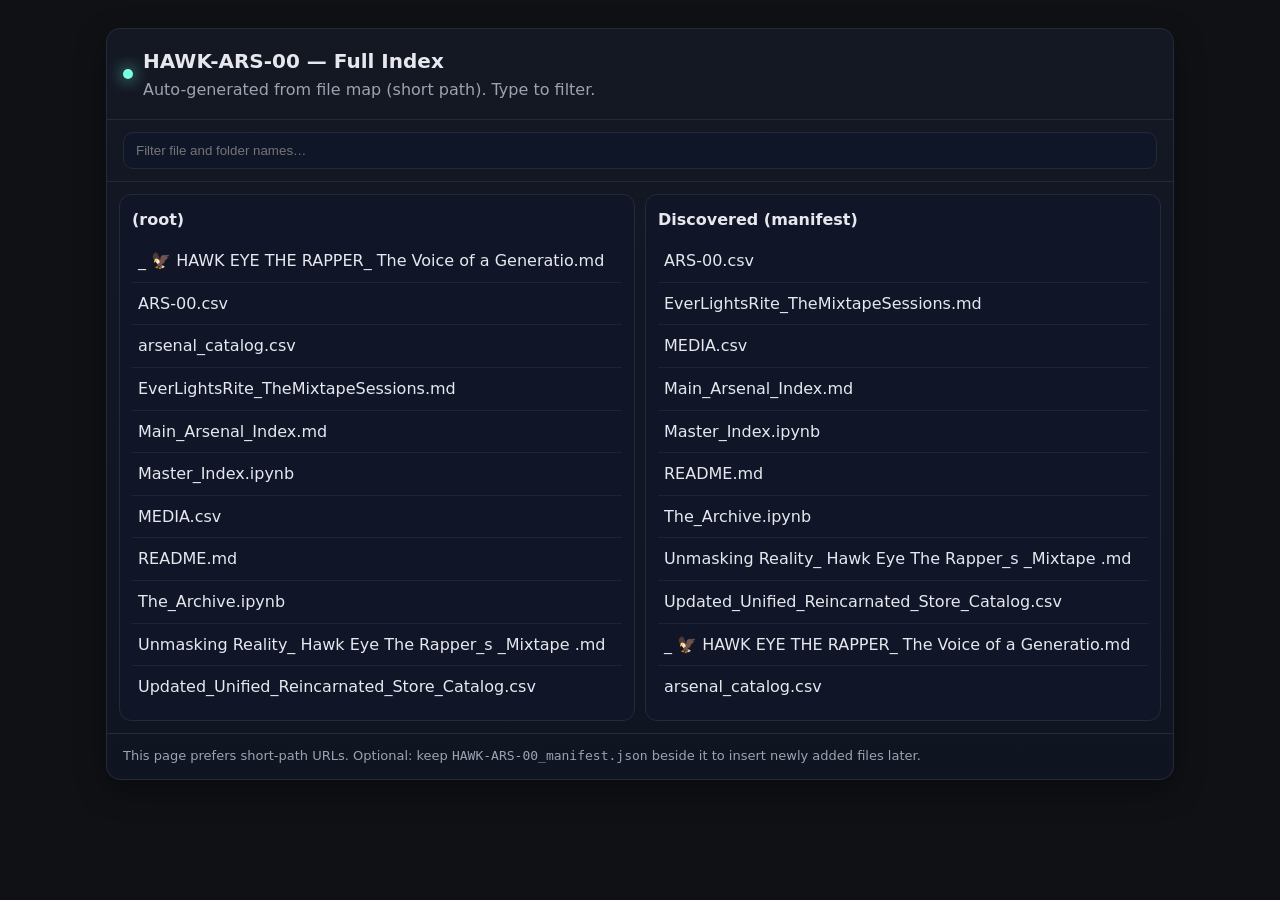
<file: data/HAWK-ARS-00/index.html>
<!doctype html>
<html lang="en">
<head>
<meta charset="utf-8">
<title>HAWK-ARS-00 — Full Index</title>
<meta name="viewport" content="width=device-width,initial-scale=1">
<link rel="canonical" href="https://s3.omniversalaether.app/HAWK-ARS-00/index.html">
<style>
  :root{--bg:#0f1115;--panel:#141823;--text:#e6e8ee;--muted:#9ca3b0;--border:#242a38;--hover:#1b2130;--accent:#79ffe1}
  *{box-sizing:border-box} body{margin:0;background:var(--bg);color:var(--text);font:16px/1.6 system-ui,Segoe UI,Roboto,Arial}
  a{color:inherit;text-decoration:none}
  .wrap{max-width:1100px;margin:28px auto;padding:0 16px}
  .card{background:linear-gradient(180deg,var(--panel),#0f1422 120%);border:1px solid var(--border);border-radius:14px;box-shadow:0 10px 30px rgba(0,0,0,.35);overflow:hidden}
  header{display:flex;gap:10px;align-items:center;padding:16px;border-bottom:1px solid var(--border)}
  .dot{width:10px;height:10px;border-radius:50%;background:var(--accent);box-shadow:0 0 16px var(--accent)}
  h1{margin:0;font-size:20px}
  .muted{color:var(--muted)}
  .search{padding:12px 16px;border-bottom:1px solid var(--border)}
  .search input{width:100%;padding:10px 12px;border-radius:10px;background:#0f1628;border:1px solid var(--border);color:var(--text);outline:none}
  .grid{display:grid;grid-template-columns:repeat(auto-fit,minmax(280px,1fr));gap:10px;padding:12px}
  .tile{border:1px solid var(--border);border-radius:12px;background:#101628;padding:12px}
  .tile h3{margin:0 0 8px 0;font-size:16px}
  .files{list-style:none;margin:0;padding:0}
  .files li{border-top:1px solid #1d2435}
  .files li:first-child{border-top:none}
  .files a{display:block;padding:8px 6px;border-radius:8px}
  .files a:hover{background:var(--hover)}
  details.dir summary{cursor:pointer;padding:6px 0;font-weight:600}
  .hide{display:none !important}
  .footer{padding:12px 16px;border-top:1px solid var(--border);font-size:13px;color:var(--muted)}
</style>
</head>
<body>
<div class="wrap">
  <div class="card">
    <header>
      <div class="dot" aria-hidden="true"></div>
      <div>
        <h1>HAWK-ARS-00 — Full Index</h1>
        <div class="muted">Auto-generated from file map (short path). Type to filter.</div>
      </div>
    </header>

    <div class="search">
      <input id="q" type="search" placeholder="Filter file and folder names…" autocomplete="off">
    </div>

    <div class="grid" id="grid">
      <section class='tile'><h3>(root)</h3>
<ul class='files'>
<li><a href='./_ 🦅 HAWK EYE THE RAPPER_ The Voice of a Generatio.md'>_ 🦅 HAWK EYE THE RAPPER_ The Voice of a Generatio.md</a></li>
<li><a href='./ARS-00.csv'>ARS-00.csv</a></li>
<li><a href='./arsenal_catalog.csv'>arsenal_catalog.csv</a></li>
<li><a href='./EverLightsRite_TheMixtapeSessions.md'>EverLightsRite_TheMixtapeSessions.md</a></li>
<li><a href='./Main_Arsenal_Index.md'>Main_Arsenal_Index.md</a></li>
<li><a href='./Master_Index.ipynb'>Master_Index.ipynb</a></li>
<li><a href='./MEDIA.csv'>MEDIA.csv</a></li>
<li><a href='./README.md'>README.md</a></li>
<li><a href='./The_Archive.ipynb'>The_Archive.ipynb</a></li>
<li><a href='./Unmasking Reality_ Hawk Eye The Rapper_s _Mixtape .md'>Unmasking Reality_ Hawk Eye The Rapper_s _Mixtape .md</a></li>
<li><a href='./Updated_Unified_Reincarnated_Store_Catalog.csv'>Updated_Unified_Reincarnated_Store_Catalog.csv</a></li>
</ul></section>
    </div>

    <div class="footer">
      This page prefers short-path URLs. Optional: keep <code>HAWK-ARS-00_manifest.json</code> beside it to insert newly added files later.
    </div>
  </div>
</div>

<script>
// Client-side filter across all links, folder titles, and section headers
(() => {
  const q = document.getElementById('q');
  const grid = document.getElementById('grid');
  q.addEventListener('input', () => {
    const term = q.value.trim().toLowerCase();
    const tiles = [...grid.querySelectorAll('.tile')];
    tiles.forEach(tile => {
      let any = false;
      const header = tile.querySelector('h3')?.textContent.toLowerCase() || '';
      const links = [...tile.querySelectorAll('a')];
      links.forEach(a => {
        const t = a.textContent.toLowerCase();
        const h = a.getAttribute('href') || '';
        const show = !term || t.includes(term) || h.toLowerCase().includes(term) || header.includes(term);
        a.parentElement.classList.toggle('hide', !show);
        if (show) any = true;
      });
      tile.classList.toggle('hide', !any && !header.includes(term));
    });
  });

  // Optional: merge-in manifest keys if present (append dynamically)
  (async () => {
    try {
      const res = await fetch('./HAWK-ARS-00_manifest.json', { cache: 'no-store' });
      if (!res.ok) return;
      const data = await res.json();
      const keys = Array.isArray(data) ? data : (data.keys || []);
      const bySection = new Map();
      for (const k of keys) {
        if (typeof k !== 'string') continue;
        const rel = k.replace(/^HAWK-ARS-00\//,''); // short relative
        const parts = rel.split('/');
        const sect = parts.length > 1 ? parts[0] : '(root)';
        if (!bySection.has(sect)) bySection.set(sect, []);
        bySection.get(sect).push(rel);
      }
      // Append a "Discovered (manifest)" tile
      if (bySection.size) {
        const sec = document.createElement('section');
        sec.className = 'tile';
        sec.innerHTML = '<h3>Discovered (manifest)</h3><ul class="files"></ul>';
        const ul = sec.querySelector('ul');
        const added = new Set();
        for (const rels of bySection.values()) {
          for (const rel of rels.sort()) {
            const name = rel.split('/').pop();
            const href = './' + rel;
            const key = rel.toLowerCase();
            if (added.has(key)) continue;
            added.add(key);
            const li = document.createElement('li');
            li.innerHTML = `<a href="${href}">${name}</a>`;
            ul.appendChild(li);
          }
        }
        if (ul.children.length) grid.appendChild(sec);
      }
    } catch (e) { /* ignore */ }
  })();
})();
</script>
</body>
</html>
</file>
